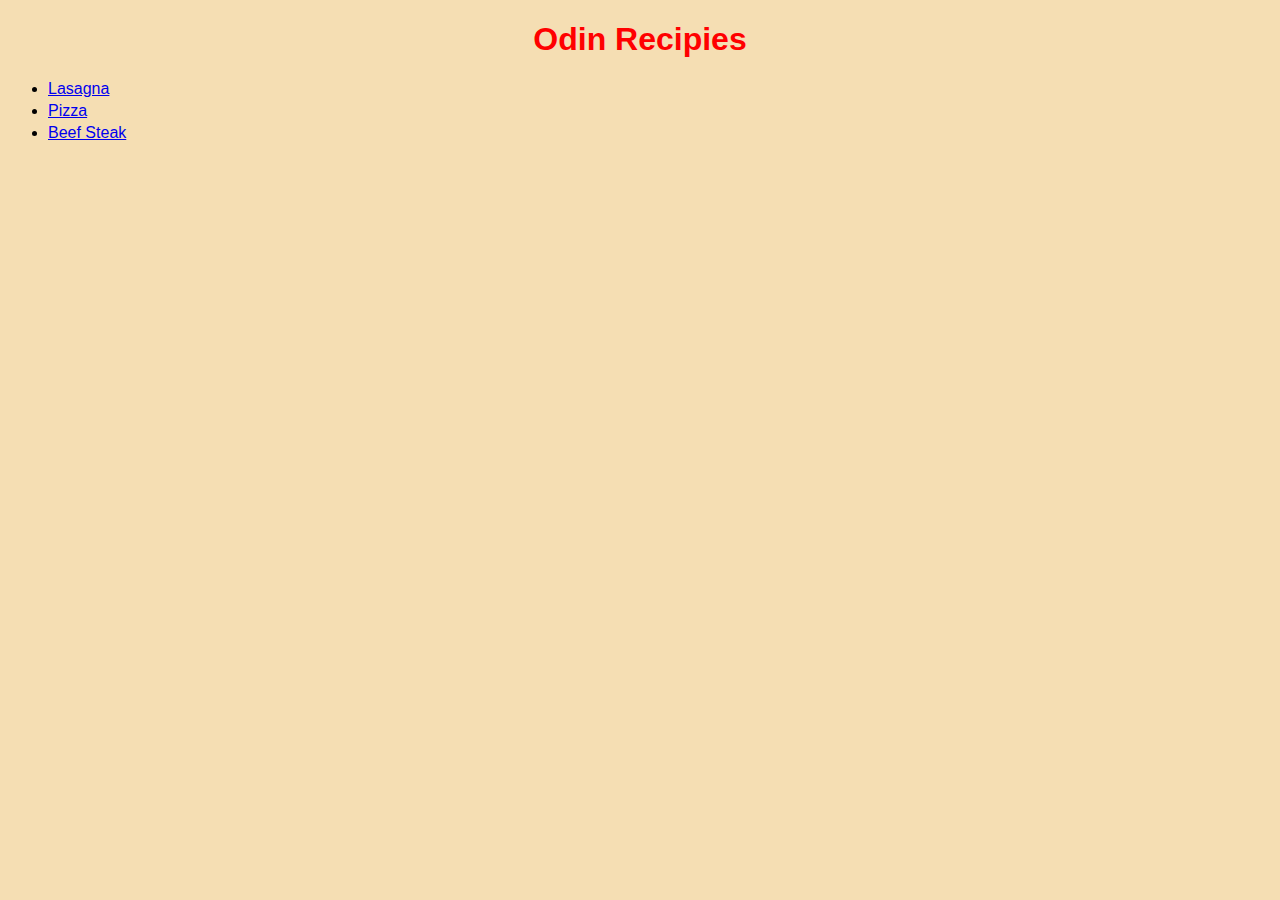
<file: index.html>
<!DOCTYPE html>
<html lang="en">
<head>
    <meta charset="UTF-8">
    <meta http-equiv="X-UA-Compatible" content="IE=edge">
    <meta name="viewport" content="width=device-width, initial-scale=1.0">
    <title>Ali's Recipe Collection</title>
    <link rel="stylesheet" href="styles.css">
</head>
<body>
    <h1 class="title">Odin Recipies</h1>
    <ul>
        <li> <a href="recipes/lasagna.html">Lasagna</a></li>
        <li> <a href="recipes/pizza.html">Pizza</a></li>
        <li> <a href="recipes/beef_steak.html">Beef Steak</a></li>
    </p>
</body>
</html>
</file>
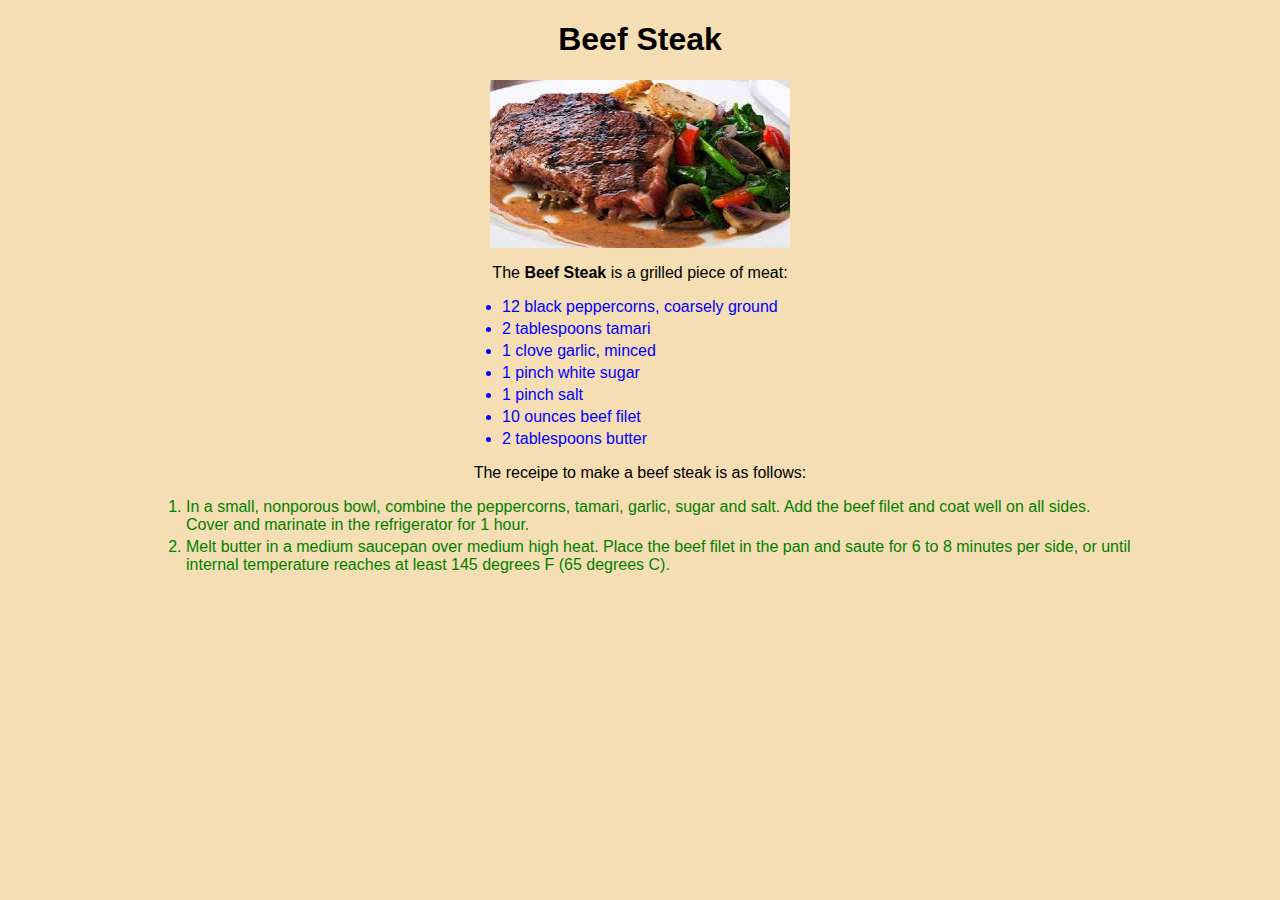
<file: recipes/beef_steak.html>
<!DOCTYPE html>
<html lang="en">
<head>
    <meta charset="UTF-8">
    <meta http-equiv="X-UA-Compatible" content="IE=edge">
    <meta name="viewport" content="width=device-width, initial-scale=1.0">
    <title>Beef Steak Receipe</title>
    <link rel="stylesheet" href="../styles.css">
</head>
<body>
    <h1>Beef Steak</h1>
    <img src='../images/beef_steak.jpeg' alt="picture of a beef steak">
    <p>The <strong>Beef Steak</strong> is a grilled piece of meat:</p>
    <ul class="list ingredients">
        <li>12 black peppercorns, coarsely ground</li>
        <li>2 tablespoons tamari</li>
        <li>1 clove garlic, minced</li>
        <li>1 pinch white sugar</li>
        <li>1 pinch salt</li>
        <li>10 ounces beef filet</li>
        <li>2 tablespoons butter</li>
    </ul>
    <p>The receipe to make a beef steak is as follows:</p>
    <ol class="list method">
        <li>In a small, nonporous bowl, combine the peppercorns, tamari, garlic, sugar and salt. Add the beef filet and coat well on all sides. Cover and marinate in the refrigerator for 1 hour.</li>
        <li>Melt butter in a medium saucepan over medium high heat. Place the beef filet in the pan and saute for 6 to 8 minutes per side, or until internal temperature reaches at least 145 degrees F (65 degrees C).</li>
</body>
</html>
</file>
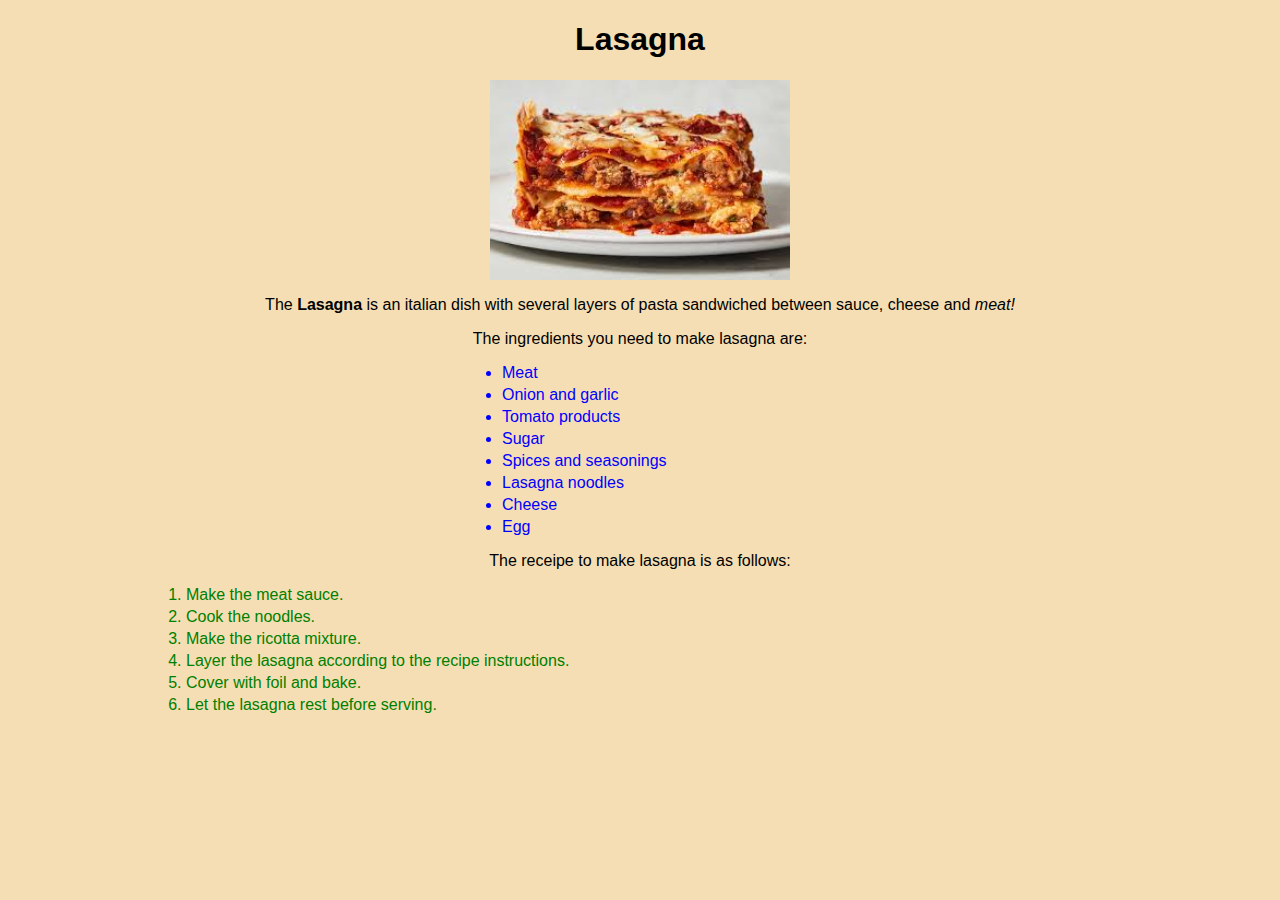
<file: recipes/lasagna.html>
<!DOCTYPE html>
<html lang="en">
<head>
    <meta charset="UTF-8">
    <meta http-equiv="X-UA-Compatible" content="IE=edge">
    <meta name="viewport" content="width=device-width, initial-scale=1.0">
    <title>Lasagna Receipe</title>
    <link rel="stylesheet" href="../styles.css">
</head>
<body>
    <h1>Lasagna</h1>
    <img src='../images/lasagna.jpeg' alt="picture of a lasagna">
    <p>The <strong>Lasagna</strong> is an italian dish with several layers of pasta sandwiched between sauce, cheese and <em>meat!</em></p>
    <p>The ingredients you need to make lasagna are:</p>
    <ul class="list ingredients">
        <li>Meat</li>
        <li>Onion and garlic</li>
        <li>Tomato products</li>
        <li>Sugar</li>
        <li>Spices and seasonings</li>
        <li>Lasagna noodles</li>
        <li>Cheese</li>
        <li>Egg</li>
    </ul>
    <p>The receipe to make lasagna is as follows:</p>
    <ol class="list method">
        <li>Make the meat sauce.</li>
        <li>Cook the noodles.</li>
        <li>Make the ricotta mixture.</li>
        <li>Layer the lasagna according to the recipe instructions.</li>
        <li>Cover with foil and bake.</li>
        <li>Let the lasagna rest before serving.</li>
    </ol>
</body>
</html>
</file>
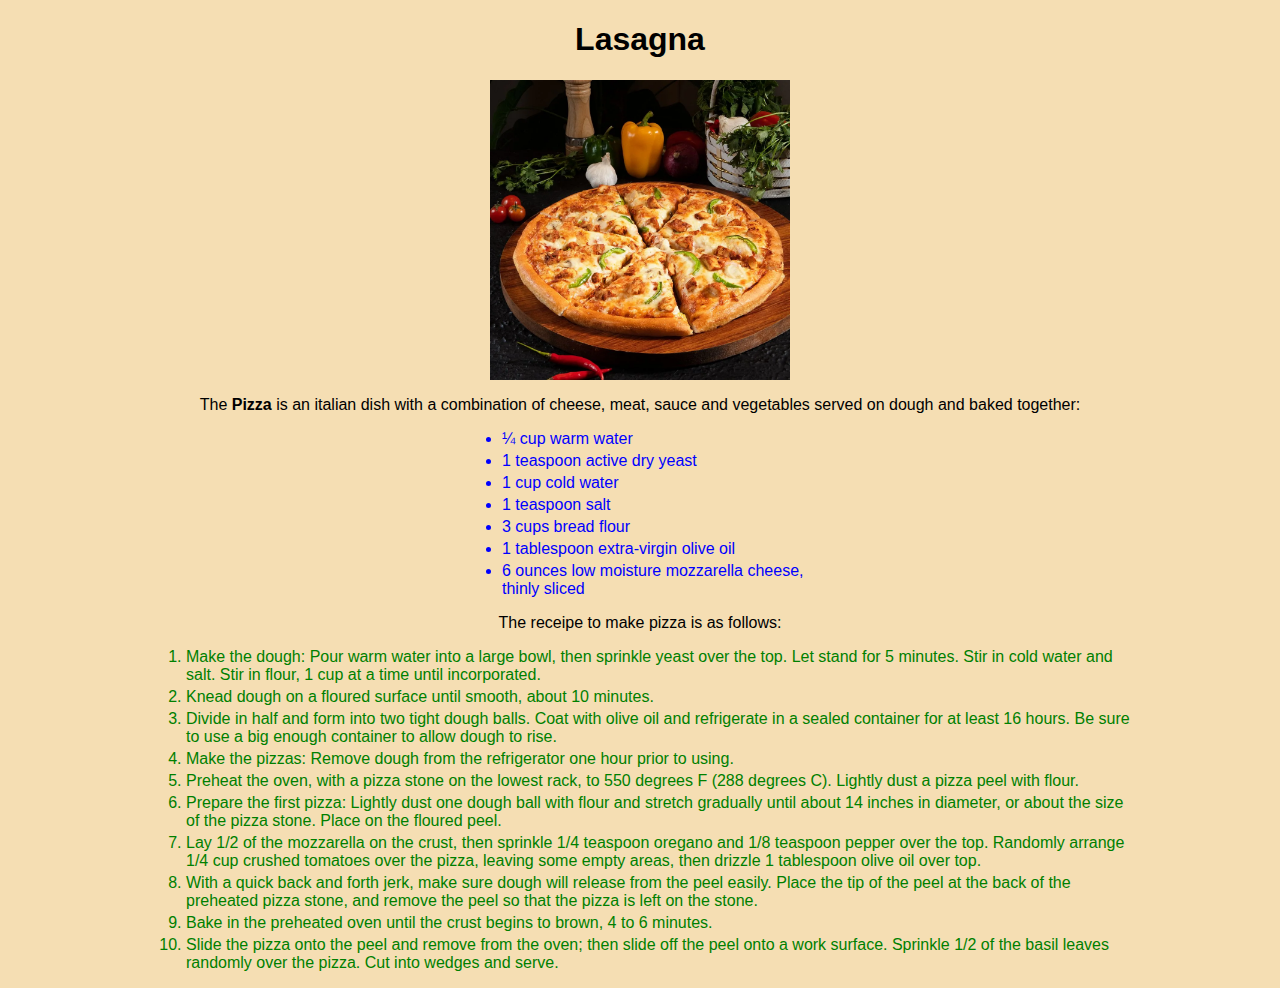
<file: recipes/pizza.html>
<!DOCTYPE html>
<html lang="en">
<head>
    <meta charset="UTF-8">
    <meta http-equiv="X-UA-Compatible" content="IE=edge">
    <meta name="viewport" content="width=device-width, initial-scale=1.0">
    <title>Pizza Receipe</title>
    <link rel="stylesheet" href="../styles.css">
</head>
<body>
    <h1>Lasagna</h1>
    <img src='../images/pizza.jpeg' alt="picture of a pizza">
    <p>The <strong>Pizza</strong> is an italian dish with a combination of cheese, meat, sauce and vegetables served on dough and baked together:</p>
    <ul class="list ingredients">
        <li>¼ cup warm water</li>
        <li>1 teaspoon active dry yeast</li>
        <li>1 cup cold water</li>
        <li>1 teaspoon salt</li>
        <li>3 cups bread flour</li>
        <li>1 tablespoon extra-virgin olive oil</li>
        <li>6 ounces low moisture mozzarella cheese, thinly sliced</li>
    </ul>
    <p>The receipe to make pizza is as follows:</p>
    <ol class="list method">
        <li>Make the dough: Pour warm water into a large bowl, then sprinkle yeast over the top. Let stand for 5 minutes. Stir in cold water and salt. Stir in flour, 1 cup at a time until incorporated.</li>
        <li>Knead dough on a floured surface until smooth, about 10 minutes.</li>
        <li>Divide in half and form into two tight dough balls. Coat with olive oil and refrigerate in a sealed container for at least 16 hours. Be sure to use a big enough container to allow dough to rise.</li>
        <li>Make the pizzas: Remove dough from the refrigerator one hour prior to using.</li>
        <li>Preheat the oven, with a pizza stone on the lowest rack, to 550 degrees F (288 degrees C). Lightly dust a pizza peel with flour.</li>
        <li>Prepare the first pizza: Lightly dust one dough ball with flour and stretch gradually until about 14 inches in diameter, or about the size of the pizza stone. Place on the floured peel.</li>
        <li>Lay 1/2 of the mozzarella on the crust, then sprinkle 1/4 teaspoon oregano and 1/8 teaspoon pepper over the top. Randomly arrange 1/4 cup crushed tomatoes over the pizza, leaving some empty areas, then drizzle 1 tablespoon olive oil over top.</li>
        <li>With a quick back and forth jerk, make sure dough will release from the peel easily. Place the tip of the peel at the back of the preheated pizza stone, and remove the peel so that the pizza is left on the stone.</li>
        <li>Bake in the preheated oven until the crust begins to brown, 4 to 6 minutes.</li>
        <li>Slide the pizza onto the peel and remove from the oven; then slide off the peel onto a work surface. Sprinkle 1/2 of the basil leaves randomly over the pizza. Cut into wedges and serve.</li>
</body>
</html>
</file>
<file: styles.css>
* {
    font-family: Helvetica, Arial, sans-serif;
}

body {background-color: wheat;}

p,h1 {
    text-align: center;
}

li {
    margin-bottom: 4px;
}

img {
    display: block;
    margin-left: auto;
    margin-right: auto;
    height: auto;
    width: 300px;
    /* width: 25%; */
}

.title {
    color:red;
}

.list {
    font-size: 16px;
}

.ingredients {
    display: block;
    margin-left: auto;
    margin-right: auto;
    width: 25%;
    color:blue
}

.method {
    display: block;
    margin-left: auto;
    margin-right: auto;
    width: 75%;
    color:green
}
</file>
